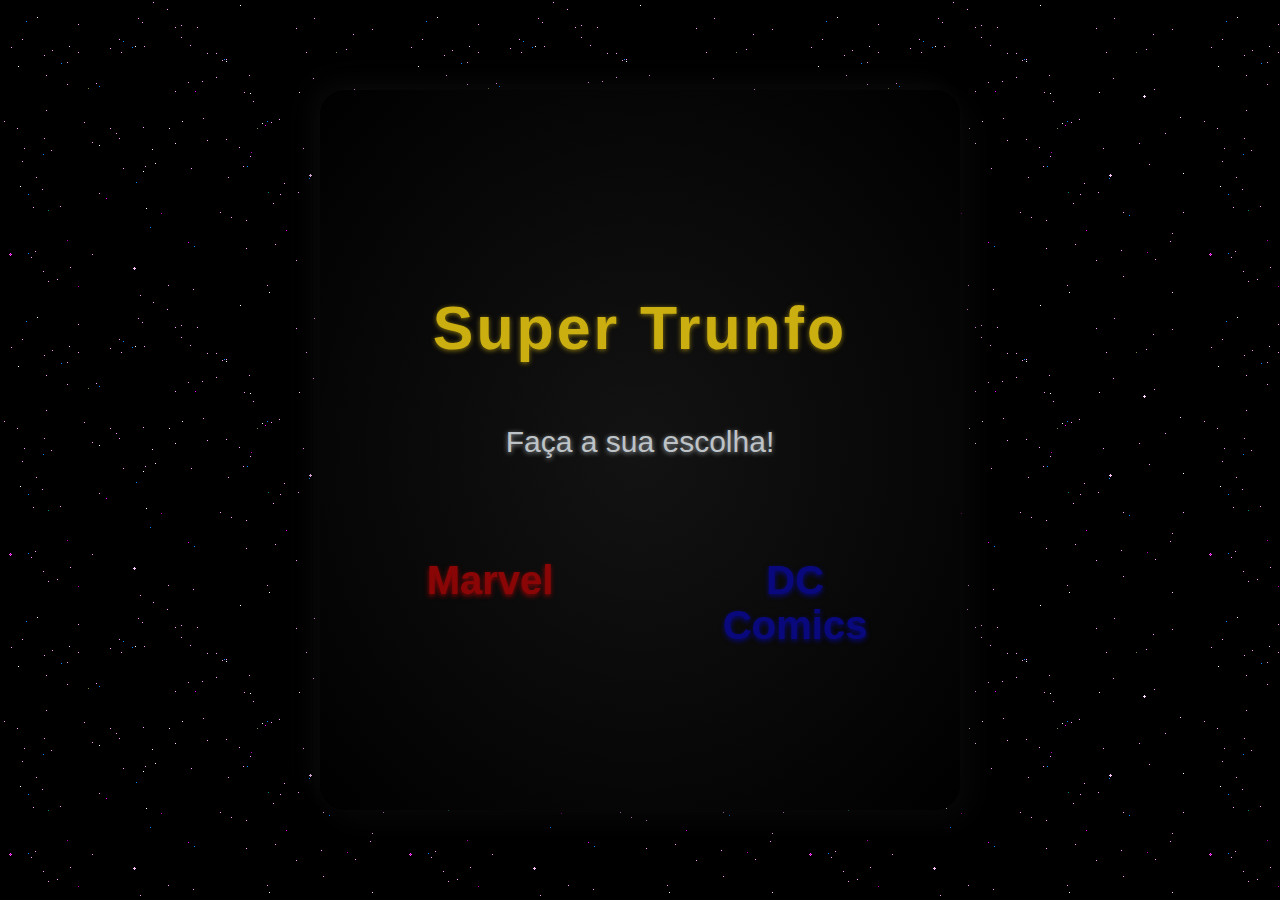
<file: index.html>
<!DOCTYPE html>
<html lang="pt-br">
<head>
    <meta charset="UTF-8">
    <meta name="viewport" content="width=device-width, initial-scale=1.0">
    <title>Super Trunfo - Escolha seu Universo</title>
    <link rel="stylesheet" href="style.css">
    <link href="imagens/post-16-08-15-trunfo-hosting-logo.png" rel="icon">
</head>
<body>
    <div class="quadro">
        <h1>Super Trunfo</h1>
        <p>Faça a sua escolha!</p>
        <div class="escolhas">
            <a id="Marvel" href="marvel.html" target="_self">Marvel</a>
            <a id="DC" href="DC.html" target="_self">DC Comics</a>
        </div>
    </div>
</body>
</html>
</file>
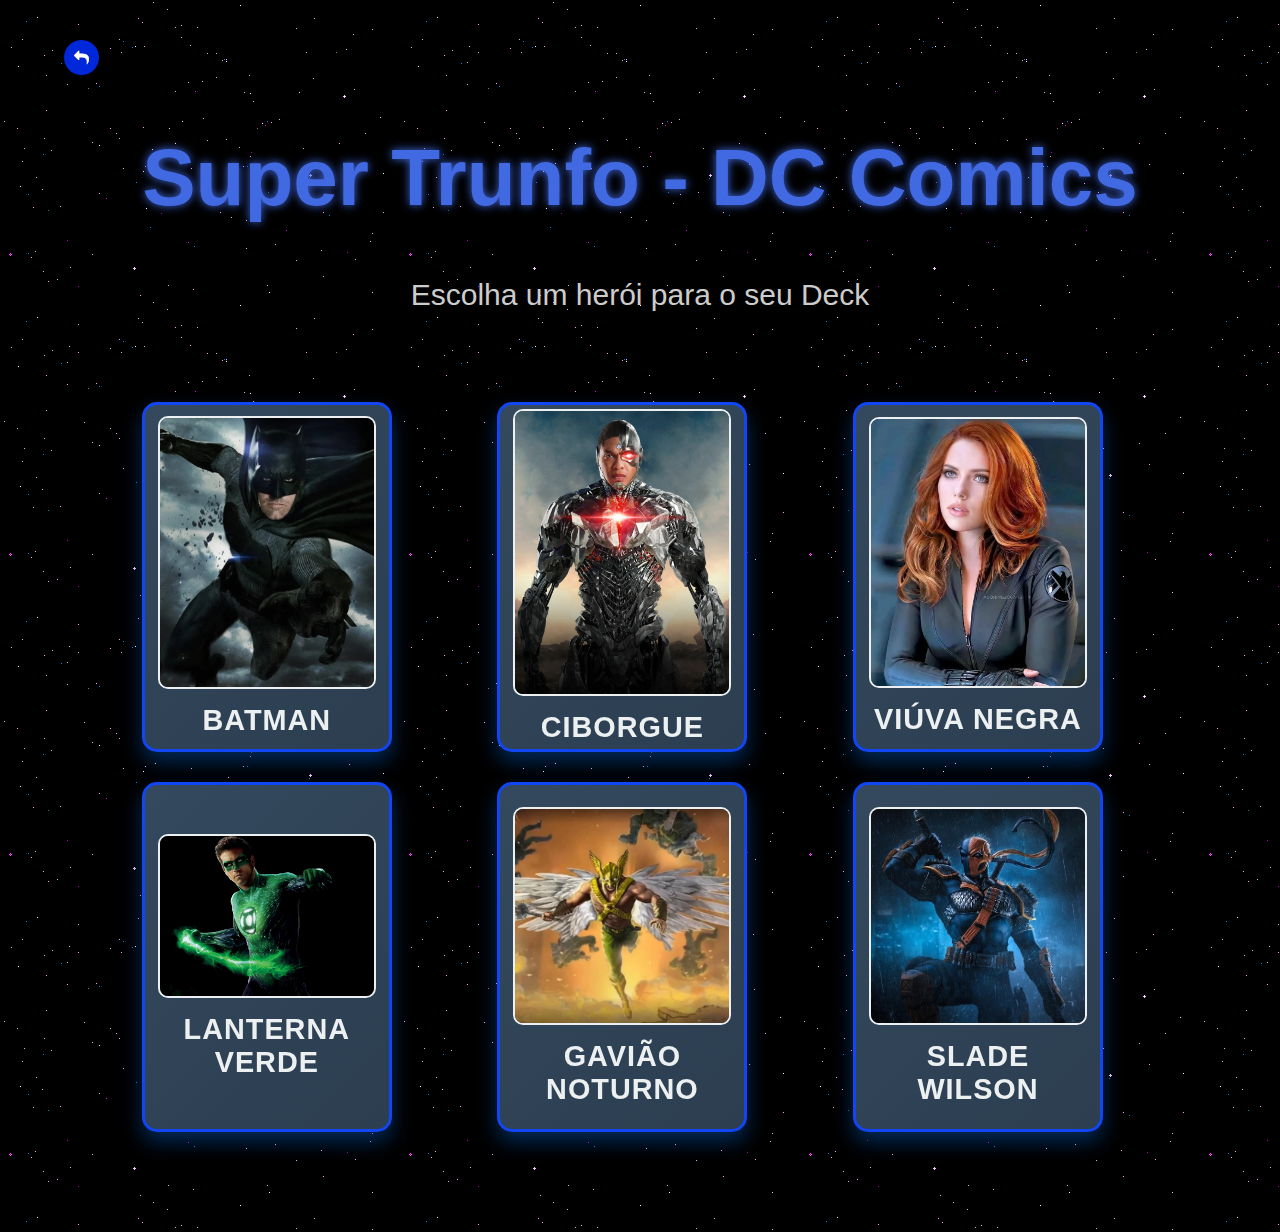
<file: dc.html>
<!DOCTYPE html>
<html lang="pt-br">

<head>
  <meta charset="UTF-8" />
  <meta name="viewport" content="width=device-width, initial-scale=1.0" />
  <title>Super Trunfo - DC Comics</title>
  <link rel="stylesheet" href="dc.css" />
  <link rel="icon" href="imagens/post-16-08-15-trunfo-hosting-logo.png" />
</head>

<body>
  <div class="container">
    <a href="index.html"><img src="imagens/reply.png" alt="Voltar"></a>
    <h1>Super Trunfo - DC Comics</h1>
    <p>Escolha um herói para o seu Deck</p>

    <div class="container">

      <div class="cards">
        <div class="card">
          <div class="card-virar">
            <div class="card-front">
              <img src="imagens/batman.webp" alt="Batman">
              <h2>Batman</h2>
            </div>
            <div class="card-back">
              <ul>
                <li><strong>Força:</strong> 80</li>
                <li><strong>Velocidade:</strong> 70</li>
                <li><strong>Defesa:</strong> 90</li>
                <li><strong>Inteligência:</strong> 100</li>
                <li><strong>Agilidade:</strong> 85</li>
              </ul>
              <p class="not-super-trunfo">Comum</p>
            </div>
          </div>
        </div>

        <div class="card">
          <div class="card-virar">
            <div class="card-front">
              <img src="imagens/ciborgue.jpg" alt="Ciborgue">
              <h2>Ciborgue</h2>
            </div>
            <div class="card-back">
              <ul>
                <li><strong>Força:</strong> 75</li>
                <li><strong>Velocidade:</strong> 80</li>
                <li><strong>Defesa:</strong> 85</li>
                <li><strong>Inteligência:</strong> 90</li>
                <li><strong>Agilidade:</strong> 70</li>
              </ul>
              <p class="not-super-trunfo">Comum</p>
            </div>
          </div>
        </div>

        <div class="card">
          <div class="card-virar">
            <div class="card-front">
              <img src="imagens/viuva_negra.webp" alt="Viúva Negra">
              <h2>Viúva Negra</h2>
            </div>
            <div class="card-back">
              <ul>
                <li><strong>Força:</strong> 80</li>
                <li><strong>Velocidade:</strong> 100</li>
                <li><strong>Defesa:</strong> 70</li>
                <li><strong>Inteligência:</strong> 90</li>
                <li><strong>Agilidade:</strong> 95</li>
              </ul>
              <p class="not-super-trunfo">Comum</p>
            </div>
          </div>
        </div>

        <div class="card">
          <div class="card-virar">
            <div class="card-front">
              <img src="imagens/lanterna_verde.jpg" alt="Lanterna Verde">
              <h2>Lanterna Verde</h2>
            </div>
            <div class="card-back">
              <ul>
                <li><strong>Força:</strong> 85</li>
                <li><strong>Velocidade:</strong> 95</li>
                <li><strong>Defesa:</strong> 60</li>
                <li><strong>Inteligência:</strong> 80</li>
                <li><strong>Agilidade:</strong> 85</li>
              </ul>
              <p class="not-super-trunfo">Comum</p>
            </div>
          </div>
        </div>
        <div class="card">
          <div class="card-virar">
            <div class="card-front">
              <img src="imagens/gaviao_noturno.webp" alt="Gavião Noturno">
              <h2>Gavião Noturno</h2>
            </div>
            <div class="card-back">
              <ul>
                <li><strong>Força:</strong> 80</li>
                <li><strong>Velocidade:</strong> 95</li>
                <li><strong>Defesa:</strong> 90</li>
                <li><strong>Inteligência:</strong> 80</li>
                <li><strong>Agilidade:</strong> 90</li>
              </ul>
              <p class="super-trunfo">Super Trunfo</p>
            </div>
          </div>
        </div>

        <div class="card">
          <div class="card-virar">
            <div class="card-front">
              <img src="imagens/Salde_Wilson.jpg" alt="Salde Wilson">
              <h2>Slade Wilson</h2>
            </div>
            <div class="card-back">
              <ul>
                <li><strong>Força:</strong> 90</li>
                <li><strong>Velocidade:</strong> 85</li>
                <li><strong>Defesa:</strong> 75</li>
                <li><strong>Inteligência:</strong> 95</li>
                <li><strong>Agilidade:</strong> 80</li>
              </ul>
              <p class="not-super-trunfo">Comum</p>
            </div>
          </div>
        </div>

      </div>
    </div>
  </div>
</body>

</html>
</file>
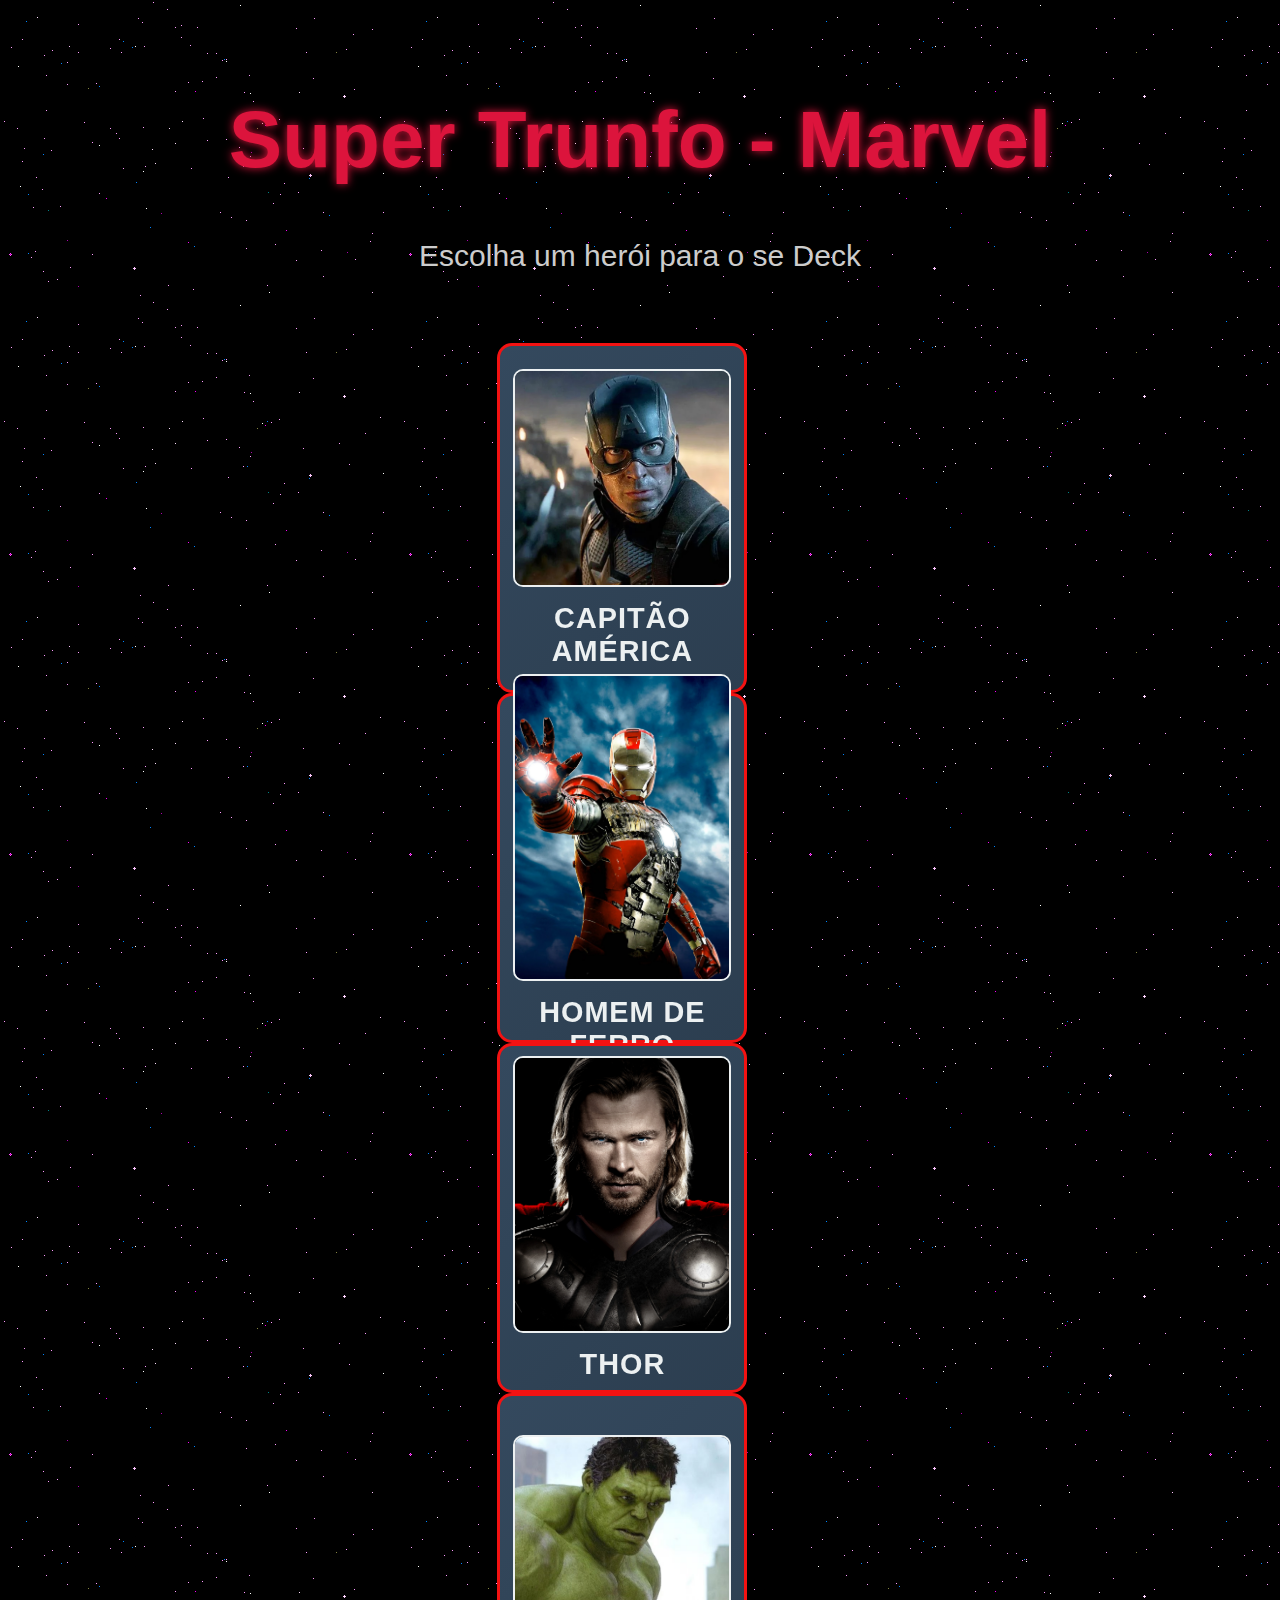
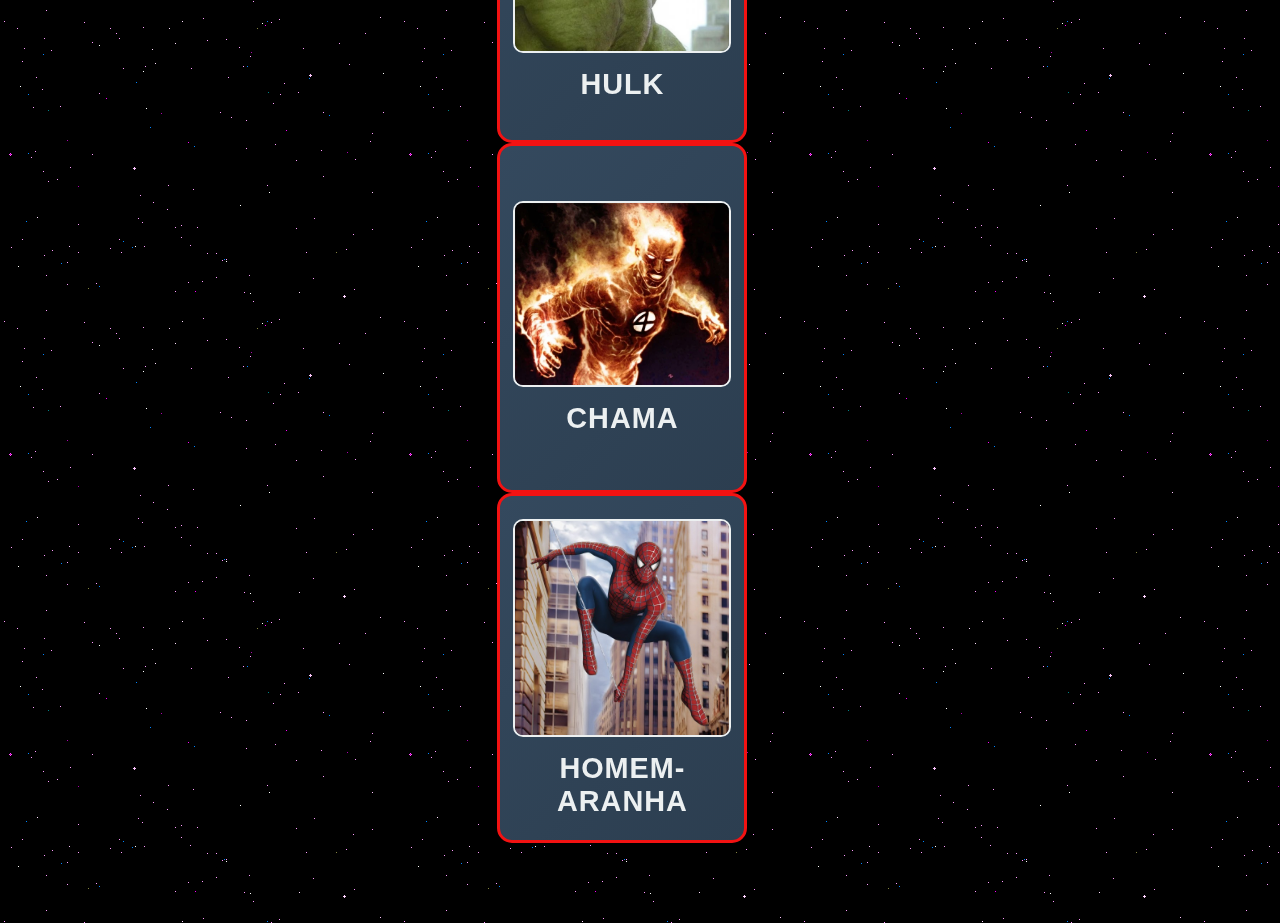
<file: marvel.html>
<!DOCTYPE html>
<html lang="pt-br">

<head>
  <meta charset="UTF-8" />
  <meta name="viewport" content="width=device-width, initial-scale=1.0" />
  <title>Super Trunfo - Marvel</title>
  <link rel="stylesheet" href="marvel.css" />
  <link rel="icon" href="imagens/post-16-08-15-trunfo-hosting-logo.png" />
</head>

<body>
  <div class="container">
    <h1>Super Trunfo - Marvel</h1>
    <p>Escolha um herói para o se Deck</p>

    <div class="container">

      <div class="card-grid">
        <div class="card">
          <div class="card-inner">
            <div class="card-front">
              <img src="imagens/capitão_américa.webp" alt="Capitão América">
              <h2>Capitão América</h2>
            </div>
            <div class="card-back">
              <ul>
                <li><strong>Força:</strong> 85</li>
                <li><strong>Velocidade:</strong> 70</li>
                <li><strong>Defesa:</strong> 60</li>
                <li><strong>Inteligência:</strong> 90</li>
                <li><strong>Agilidade:</strong> 75</li>
              </ul>
              <p class="not-super-trunfo">Comum</p>
            </div>
          </div>
        </div>

        <div class="card">
          <div class="card-inner">
            <div class="card-front">
              <img src="imagens/homem_de_ferro.webp" alt="Homem de Ferro">
              <h2>Homem de Ferro</h2>
            </div>
            <div class="card-back">
              <ul>
                <li><strong>Força:</strong> 70</li>
                <li><strong>Velocidade:</strong> 95</li>
                <li><strong>Defesa:</strong> 50</li>
                <li><strong>Inteligência:</strong> 80</li>
                <li><strong>Agilidade:</strong> 90</li>
              </ul>
              <p class="not-super-trunfo">Comum</p>
            </div>
          </div>
        </div>

        <div class="card">
          <div class="card-inner">
            <div class="card-front">
              <img src="imagens/thor.webp" alt="Thor">
              <h2>Thor</h2>
            </div>
            <div class="card-back">
              <ul>
                <li><strong>Força:</strong> 85</li>
                <li><strong>Velocidade:</strong> 95</li>
                <li><strong>Defesa:</strong> 60</li>
                <li><strong>Inteligência:</strong> 80</li>
                <li><strong>Agilidade:</strong> 85</li>
              </ul>
              <p class="super-trunfo">Super Trunfo</p>
            </div>
          </div>
        </div>

        <div class="card">
          <div class="card-inner">
            <div class="card-front">
              <img src="imagens/hulk.avif" alt="Hulk">
              <h2>Hulk</h2>
            </div>
            <div class="card-back">
              <ul>
                <li><strong>Força:</strong> 100</li>
                <li><strong>Velocidade:</strong> 60</li>
                <li><strong>Defesa:</strong> 80</li>
                <li><strong>Inteligência:</strong> 50</li>
                <li><strong>Agilidade:</strong> 70</li>
              </ul>
              <p class="not-super-trunfo">Comum</p>
            </div>
          </div>
        </div>
        <div class="card">
          <div class="card-inner">
            <div class="card-front">
              <img src="imagens/chama.webp" alt="Chama">
              <h2>Chama</h2>
            </div>
            <div class="card-back">
              <ul>
                <li><strong>Força:</strong> 80</li>
                <li><strong>Velocidade:</strong> 90</li>
                <li><strong>Defesa:</strong> 70</li>
                <li><strong>Inteligência:</strong> 85</li>
                <li><strong>Agilidade:</strong> 95</li>
              </ul>
              <p class="not-super-trunfo">Comum</p>
            </div>
          </div>
        </div>

        <div class="card">
          <div class="card-inner">
            <div class="card-front">
              <img src="imagens/homem_aranha.jpg" alt="Homem-Aranha">
              <h2>Homem-Aranha</h2>
            </div>
            <div class="card-back">
              <ul>
                <li><strong>Força:</strong> 75</li>
                <li><strong>Velocidade:</strong> 85</li>
                <li><strong>Defesa:</strong> 65</li>
                <li><strong>Inteligência:</strong> 95</li>
                <li><strong>Agilidade:</strong> 100</li>
              </ul>
              <p class="not-super-trunfo">Comum</p>
            </div>
          </div>
        </div>

      </div>
    </div>
  </div>
</body>

</html>
</file>
<file: style.css>
body {
    margin: 0;
    padding: 0;
    font-family: 'Roboto', sans-serif;
    background: url(imagens/espaço.gif);
    display: flex;
    justify-content: center;
    align-items: center;
    min-height: 100vh;
    color: #ecf0f1;
    text-align: center;
    overflow: hidden;
}

.quadro {
    position: relative;
    width: 50%;
    height: 80vh;
    max-height: 900px;
    background: radial-gradient( rgb(19, 19, 19), rgb(0, 0, 0));
    border-radius: 25px;
    box-shadow: 10px 10px 30px rgba(14, 14, 14, 0.6),
                -10px -10px 30px rgba(34, 34, 34, 0.3);
    overflow: hidden;
    display: flex;
    flex-direction: column;
    justify-content: center;
    align-items: center;
    padding: 5%;
    box-sizing: border-box;
}

h1 {
    font-family: 'Montserrat', sans-serif;
    font-size: 3.8em;
    color: rgb(203, 175, 17);
    text-shadow: 0 1px 5px rgba(203, 175, 17, 0.662);
    margin-bottom: 25px;
    letter-spacing: 3px;
    animation: pulse 1.5s infinite alternate;
}

@keyframes pulse {
    from {
        transform: scale(1);
    }

    to {
        transform: scale(1.03);
    }
}

p {
    font-size: 30px;
    margin-bottom: 18%;
    line-height: 1.6;
    text-shadow: 0 1px 5px #bdc3c7c2;
    color: #bdc3c7;
    max-width: 650px;
}

.escolhas{
  display: flex;
  flex-direction: row;
  gap: 50%;
  margin-right: 17%;
}

#Marvel{
  color: rgb(138, 6, 6);
  text-shadow: 0 2px 5px rgb(138, 6, 6);
}

#DC{
  color: rgb(9, 9, 125);
  text-shadow: 0 2px 5px rgb(9, 9, 125);
}

a{
  font-size: 40px;
  text-decoration: none;
  font-weight: bold;
  font-family: Verdana, Geneva, Tahoma, sans-serif;
}

a:hover{
  transform: scale(1.2);
}
</file>
<file: dc.css>
body {
  margin: 0;
  padding: 0;
  font-family: 'Roboto', sans-serif;
  background: url(imagens/espaço.gif);
  display: flex;
  justify-content: center;
  align-items: center;
  min-height: 100vh;
  color: #fff;
  text-align: center;
}

.container {
  background: transparent;
  padding: 40px;
  border-radius: 25px;
  width: 90%;
  max-width: 1200px;
  animation: entrada-suave 0.8s ease-out both;
}

@keyframes entrada-suave {
  from {
    transform: translateY(30px);
  }
  to {
    transform: translateY(0);
  }
}


a img{
  width: 3%;
  height: auto;
  margin-right: 100%;
}

h1 {
  font-family: 'Montserrat', sans-serif;
  font-size: 80px;
  color: royalblue;
  text-shadow: 0 0 10px royalblue;
}

p {
  color: #ccc;
  margin-bottom: 30px;
  font-size: 30px;
}

.cards {
    display: flex;
    flex-wrap: wrap;
    gap: 30px; 
    justify-content: center;
    padding: 20px 0;
}

.card {
    background-color: transparent; 
    width: 250px;
    height: 350px; 
    perspective: 1000px; 
    margin: 0 auto; 
    cursor: pointer;
}

.card-virar {
    position: relative;
    width: 100%;
    height: 100%;
    text-align: center;
    transition: transform 0.8s; 
    transform-style: preserve-3d; 
    border-radius: 15px;
    box-shadow: 0 10px 20px rgba(3, 82, 173, 0.5);
}

.card:hover .card-virar {
    transform: rotateY(180deg); 
}

.card-front, .card-back {
    position: absolute;
    width: 100%;
    height: 100%;
    -webkit-backface-visibility: hidden; 
    backface-visibility: hidden;
    border-radius: 15px;
    display: flex;
    flex-direction: column;
    justify-content: center;
    align-items: center;
    padding: 15px;
    box-sizing: border-box;
}

.card-front {
    background: linear-gradient(135deg, #34495e, #2c3e50); 
    color: #ecf0f1;
    border: 3px solid #1246f3; 
}

.card-front img {
    max-width: 100%;
    height: auto;
    border-radius: 10px;
    margin-bottom: 15px;
    border: 2px solid #ecf0f1;
}

.card-front h2 {
    font-size: 1.8em;
    margin: 0;
    text-transform: uppercase;
    letter-spacing: 1px;
}

.card-back {
    background: linear-gradient(135deg, #34495e, #2c3e50); 
    color: #fff;
    transform: rotateY(180deg); 
    border: 3px solid #1246f3; 
}


.card-back ul {
    list-style: none;
    padding: 0;
    margin: 0;
    width: 100%;
    max-width: 200px;
}

.card-back li {
    font-size: 1.1em;
    margin-bottom: 10px;
    display: flex;
    justify-content: space-between;
    padding: 5px 0;
    border-bottom: 1px solid rgba(255,255,255,0.3);
}

.card-back strong {
    color: #fff;
}

.super-trunfo {
    font-size: 1.5em;
    font-weight: bold;
    color: #27ae60;
    margin-top: 20px;
    background-color: rgba(0,0,0,0.2);
    padding: 5px 10px;
    border-radius: 5px;
    letter-spacing: 1px;
    text-shadow: 1px 1px 2px rgba(0,0,0,0.5);
}

.not-super-trunfo {
    font-size: 1.2em;
    font-weight: bold;
    color: #ecf0f1;
    margin-top: 20px;
    background-color: rgba(0,0,0,0.2);
    padding: 5px 10px;
    border-radius: 5px;
    letter-spacing: 1px;
}
</file>
<file: marvel.css>
body {
  margin: 0;
  padding: 0;
  font-family: 'Roboto', sans-serif;
  background: url(imagens/espaço.gif);
  display: flex;
  justify-content: center;
  align-items: center;
  min-height: 100vh;
  color: #fff;
  text-align: center;
}

.container {
  background: transparent;
  padding: 40px;
  border-radius: 25px;
  width: 90%;
  max-width: 1200px;
  animation: entrada-suave 0.8s ease-out both;
}

@keyframes entrada-suave {
  from {
    transform: translateY(30px);
  }
  to {
    transform: translateY(0);
  }
}

a img{
  width: 3%;
  height: auto;
  margin-right: 100%;
}

h1 {
  font-family: 'Montserrat', sans-serif;
  font-size: 80px;
  color: crimson;
  text-shadow: 0 0 10px crimson;
}

p {
  color: #ccc;
  margin-bottom: 30px;
  font-size: 30px;
}

.cards {
    display: flex;
    flex-wrap: wrap;
    gap: 30px;
    justify-content: center;
    padding: 20px 0;
}

.card {
    background-color: transparent; 
    width: 250px;
    height: 350px; 
    perspective: 1000px; 
    margin: 0 auto; 
    cursor: pointer;
}

.card-virar {
    position: relative;
    width: 100%;
    height: 100%;
    text-align: center;
    transition: transform 0.8s; 
    transform-style: preserve-3d; 
    border-radius: 15px;
    box-shadow: 0 10px 20px rgba(158, 28, 28, 0.5);
}

.card:hover .card-virar {
    transform: rotateY(180deg); 
}

.card-front, .card-back {
    position: absolute;
    width: 100%;
    height: 100%;
    backface-visibility: hidden;
    border-radius: 15px;
    display: flex;
    flex-direction: column;
    justify-content: center;
    align-items: center;
    padding: 15px;
    box-sizing: border-box;
}

.card-front {
    background: linear-gradient(135deg, #34495e, #2c3e50); 
    color: #ecf0f1;
    border: 3px solid #f31212; 
}

.card-front img {
    max-width: 100%;
    height: auto;
    border-radius: 10px;
    margin-bottom: 15px;
    border: 2px solid #ecf0f1;
}

.card-front h2 {
    font-size: 1.8em;
    margin: 0;
    text-transform: uppercase;
    letter-spacing: 1px;
}

.card-back {
    background: linear-gradient(135deg, #34495e, #2c3e50);
    color: #fff;
    transform: rotateY(180deg); 
    border: 3px solid #f31212; 
}

.card-back ul {
    list-style: none;
    padding: 0;
    margin: 0;
    width: 100%;
    max-width: 200px;
}

.card-back li {
    font-size: 1.1em;
    margin-bottom: 10px;
    display: flex;
    justify-content: space-between;
    padding: 5px 0;
    border-bottom: 1px solid rgba(255,255,255,0.3);
}

.card-back li:last-child {
    border-bottom: none;
}

.card-back strong {
    color: #fff;
}

.super-trunfo {
    font-size: 1.5em;
    font-weight: bold;
    color: #27ae60;
    margin-top: 20px;
    background-color: rgba(0,0,0,0.2);
    padding: 5px 10px;
    border-radius: 5px;
    letter-spacing: 1px;
    text-shadow: 1px 1px 2px rgba(0,0,0,0.5);
}

.not-super-trunfo {
    font-size: 1.2em;
    font-weight: bold;
    color: #ecf0f1;
    margin-top: 20px;
    background-color: rgba(0,0,0,0.2);
    padding: 5px 10px;
    border-radius: 5px;
    letter-spacing: 1px;
}
</file>
